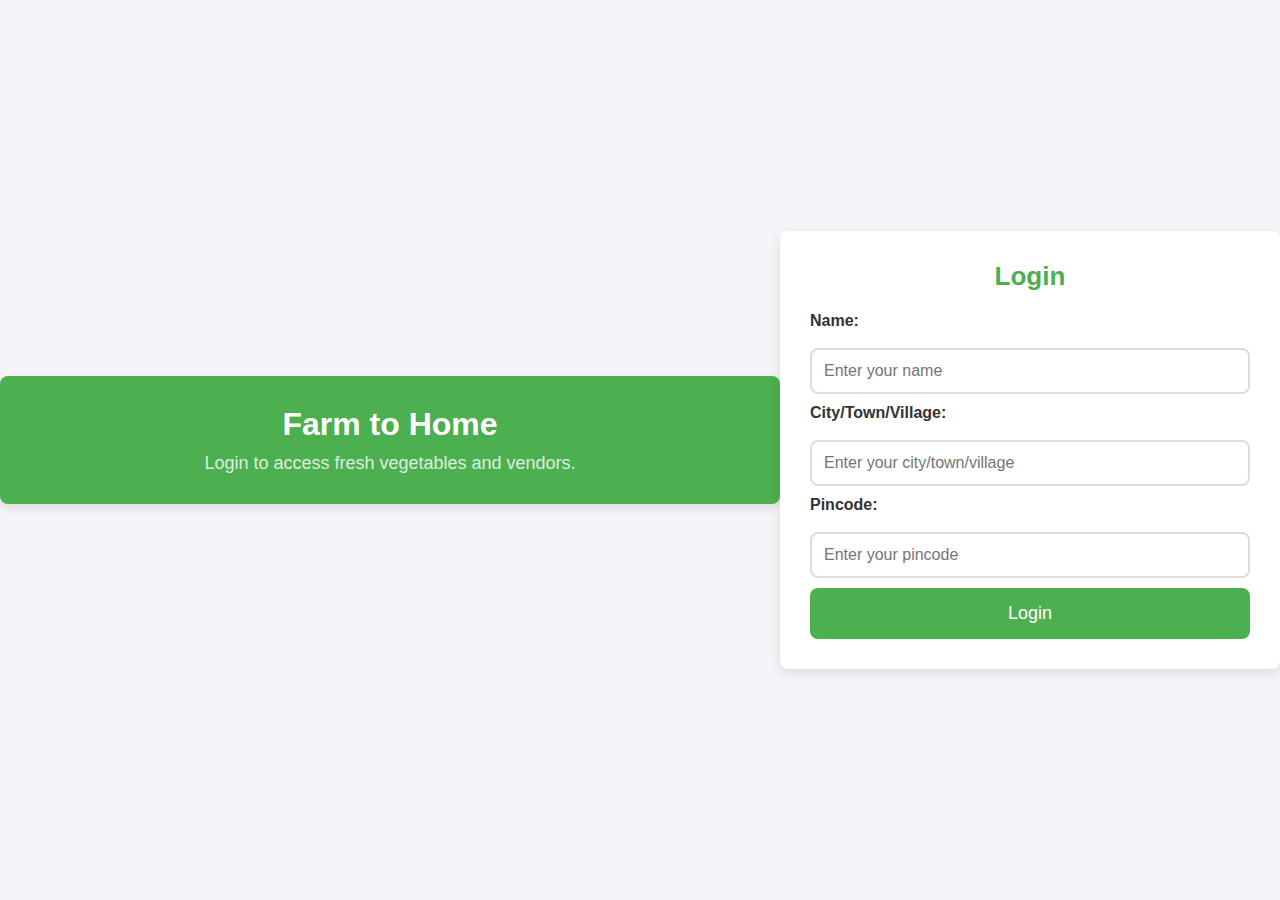
<file: index.html>
<!DOCTYPE html>
<html lang="en">
<head>
    <meta charset="UTF-8">
    <meta name="viewport" content="width=device-width, initial-scale=1.0">
    <title>Login - Farm to Home</title>
    <style>
        /* Reset styles */
        * {
            margin: 0;
            padding: 0;
            box-sizing: border-box;
        }

        body {
            font-family: 'Arial', sans-serif;
            background-color: #f4f4f9;
            color: #333;
            display: flex;
            justify-content: center;
            align-items: center;
            height: 100vh;
        }

        header {
            background-color: #4CAF50;
            color: white;
            text-align: center;
            padding: 30px 0;
            border-radius: 8px;
            box-shadow: 0 4px 12px rgba(0, 0, 0, 0.1);
            margin-bottom: 20px;
            width: 100%;
        }

        h1 {
            font-size: 32px;
            margin-bottom: 10px;
        }

        p {
            font-size: 18px;
            opacity: 0.8;
        }

        /* Form container */
        #form-container {
            width: 100%;
            max-width: 500px;
            padding: 30px;
            background: white;
            border-radius: 8px;
            box-shadow: 0 4px 12px rgba(0, 0, 0, 0.1);
        }

        h2 {
            text-align: center;
            font-size: 26px;
            color: #4CAF50;
            margin-bottom: 20px;
        }

        label {
            font-weight: bold;
            font-size: 16px;
            margin-bottom: 8px;
            display: block;
        }

        input {
            width: 100%;
            padding: 12px;
            margin: 10px 0;
            border: 2px solid #ddd;
            border-radius: 8px;
            font-size: 16px;
            transition: border 0.3s ease;
        }

        input:focus {
            border: 2px solid #4CAF50;
            outline: none;
        }

        button {
            width: 100%;
            padding: 15px;
            background-color: #4CAF50;
            color: white;
            font-size: 18px;
            border: none;
            border-radius: 8px;
            cursor: pointer;
            transition: background-color 0.3s ease;
        }

        button:hover {
            background-color: #45a049;
        }

        /* Responsive design */
        @media (max-width: 768px) {
            body {
                padding: 20px;
            }

            #form-container {
                width: 90%;
            }
        }
    </style>
</head>
<body>
    <header>
        <h1>Farm to Home</h1>
        <p>Login to access fresh vegetables and vendors.</p>
    </header>

    <section id="form-container">
        <h2>Login</h2>
        <form id="login-form">
            <label for="name">Name:</label>
            <input type="text" id="name" required placeholder="Enter your name">

            <label for="city">City/Town/Village:</label>
            <input type="text" id="city" required placeholder="Enter your city/town/village">

            <label for="pincode">Pincode:</label>
            <input type="text" id="pincode" required placeholder="Enter your pincode">

            <button type="submit" >Login</button>
        </form>
    </section>

    <script>
        document.getElementById('login-form').addEventListener('submit', function(event) {
            event.preventDefault();
            
            // Get the values entered by the user
            let name = document.getElementById('name').value;
            let city = document.getElementById('city').value;
            let pincode = document.getElementById('pincode').value;

            // Simple validation
            if (name && city && pincode) {
                // Store the user details in localStorage for future use
                localStorage.setItem('userDetails', JSON.stringify({ name, city, pincode }));

                // Redirect to the vegetable selection page or any other page
                window.location.href = 'html/index1.html';  // Modify the redirect target as necessary
            } else {
                alert("Please fill out all fields.");
            }
        });
    </script>
</body>
</html>
</file>
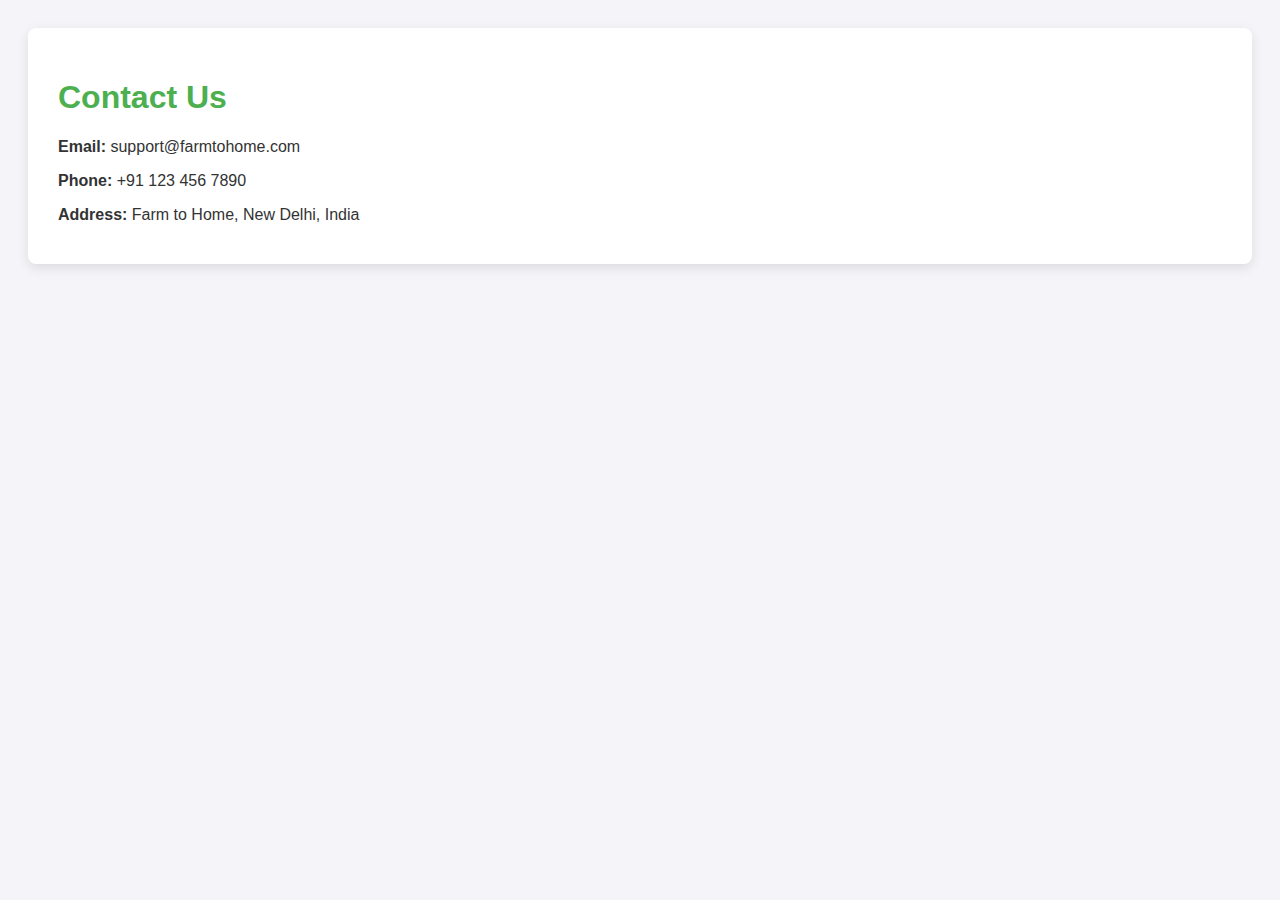
<file: html/contact.html>
<!DOCTYPE html>
<html lang="en">
<head>
    <meta charset="UTF-8">
    <meta name="viewport" content="width=device-width, initial-scale=1.0">
    <title>Contact Us</title>
    <style>
        body {
            font-family: Arial, sans-serif;
            background-color: #f4f4f9;
            padding: 20px;
        }
        .contact-container {
            background-color: white;
            padding: 30px;
            border-radius: 8px;
            box-shadow: 0 4px 12px rgba(0, 0, 0, 0.1);
        }
        h1 {
            color: #4CAF50;
        }
        .contact-info {
            font-size: 16px;
            color: #333;
        }
        .contact-info p {
            margin-bottom: 10px;
        }
    </style>
</head>
<body>
    <div class="contact-container">
        <h1>Contact Us</h1>
        <div class="contact-info">
            <p><strong>Email:</strong> support@farmtohome.com</p>
            <p><strong>Phone:</strong> +91 123 456 7890</p>
            <p><strong>Address:</strong> Farm to Home, New Delhi, India</p>
        </div>
    </div>
</body>
</html>
</file>
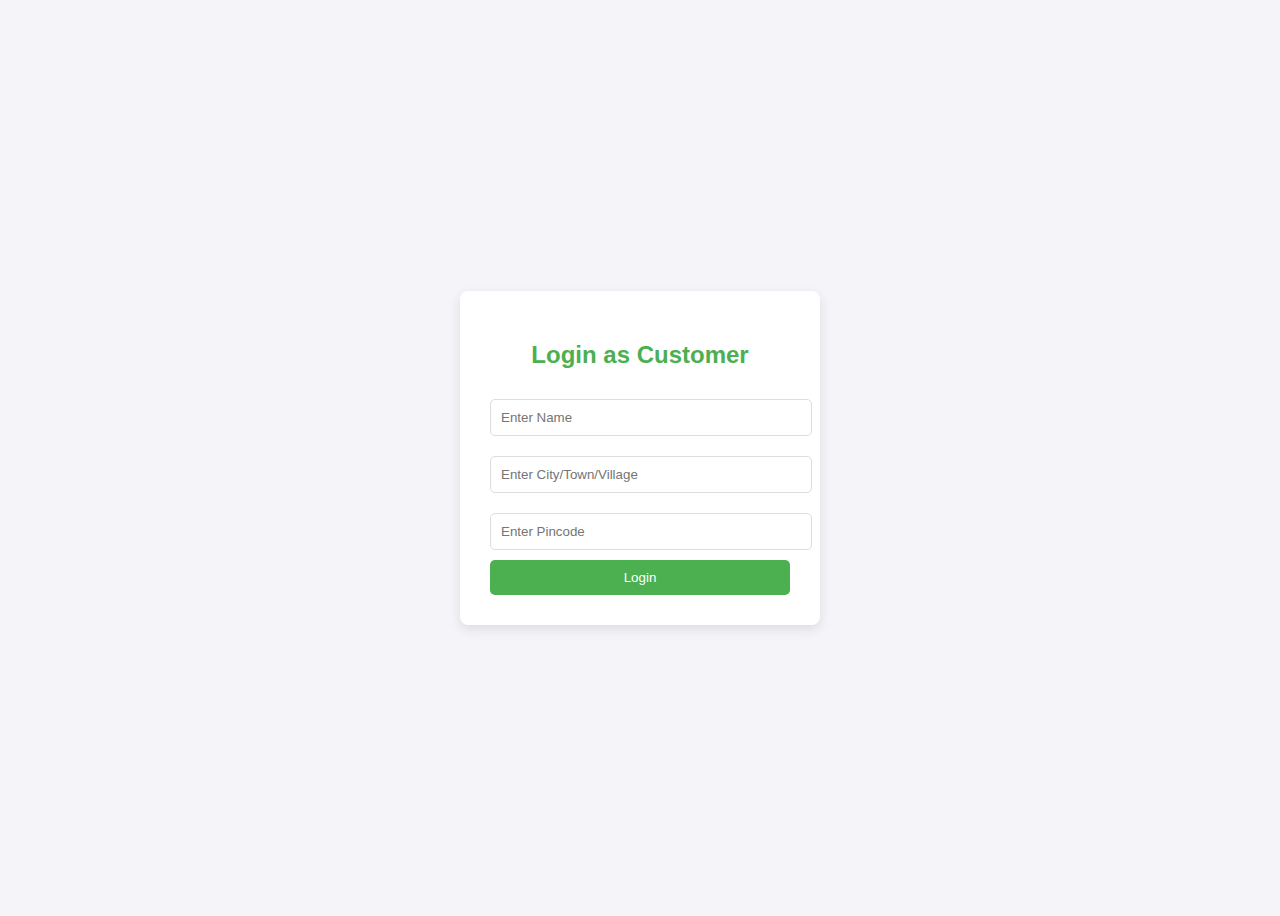
<file: html/customer-login.html>
<!DOCTYPE html>
<html lang="en">
<head>
    <meta charset="UTF-8">
    <meta name="viewport" content="width=device-width, initial-scale=1.0">
    <title>Login as Customer</title>
    <style>
        body {
            font-family: Arial, sans-serif;
            background-color: #f4f4f9;
            display: flex;
            justify-content: center;
            align-items: center;
            height: 100vh;
        }
        .login-container {
            background-color: white;
            padding: 30px;
            border-radius: 8px;
            box-shadow: 0 4px 12px rgba(0, 0, 0, 0.1);
            width: 300px;
            text-align: center;
        }
        .login-container h2 {
            margin-bottom: 20px;
            color: #4CAF50;
        }
        input {
            width: 100%;
            padding: 10px;
            margin: 10px 0;
            border-radius: 5px;
            border: 1px solid #ddd;
        }
        button {
            width: 100%;
            padding: 10px;
            background-color: #4CAF50;
            color: white;
            border: none;
            border-radius: 5px;
            cursor: pointer;
        }
        button:hover {
            background-color: #45a049;
        }
    </style>
</head>
<body>
    <div class="login-container">
        <h2>Login as Customer</h2>
        <form action="#" method="POST">
            <input type="text" placeholder="Enter Name" required><br>
            <input type="text" placeholder="Enter City/Town/Village" required><br>
            <input type="text" placeholder="Enter Pincode" required><br>
            <button type="submit">Login</button>
        </form>
    </div>
</body>
</html>
</file>
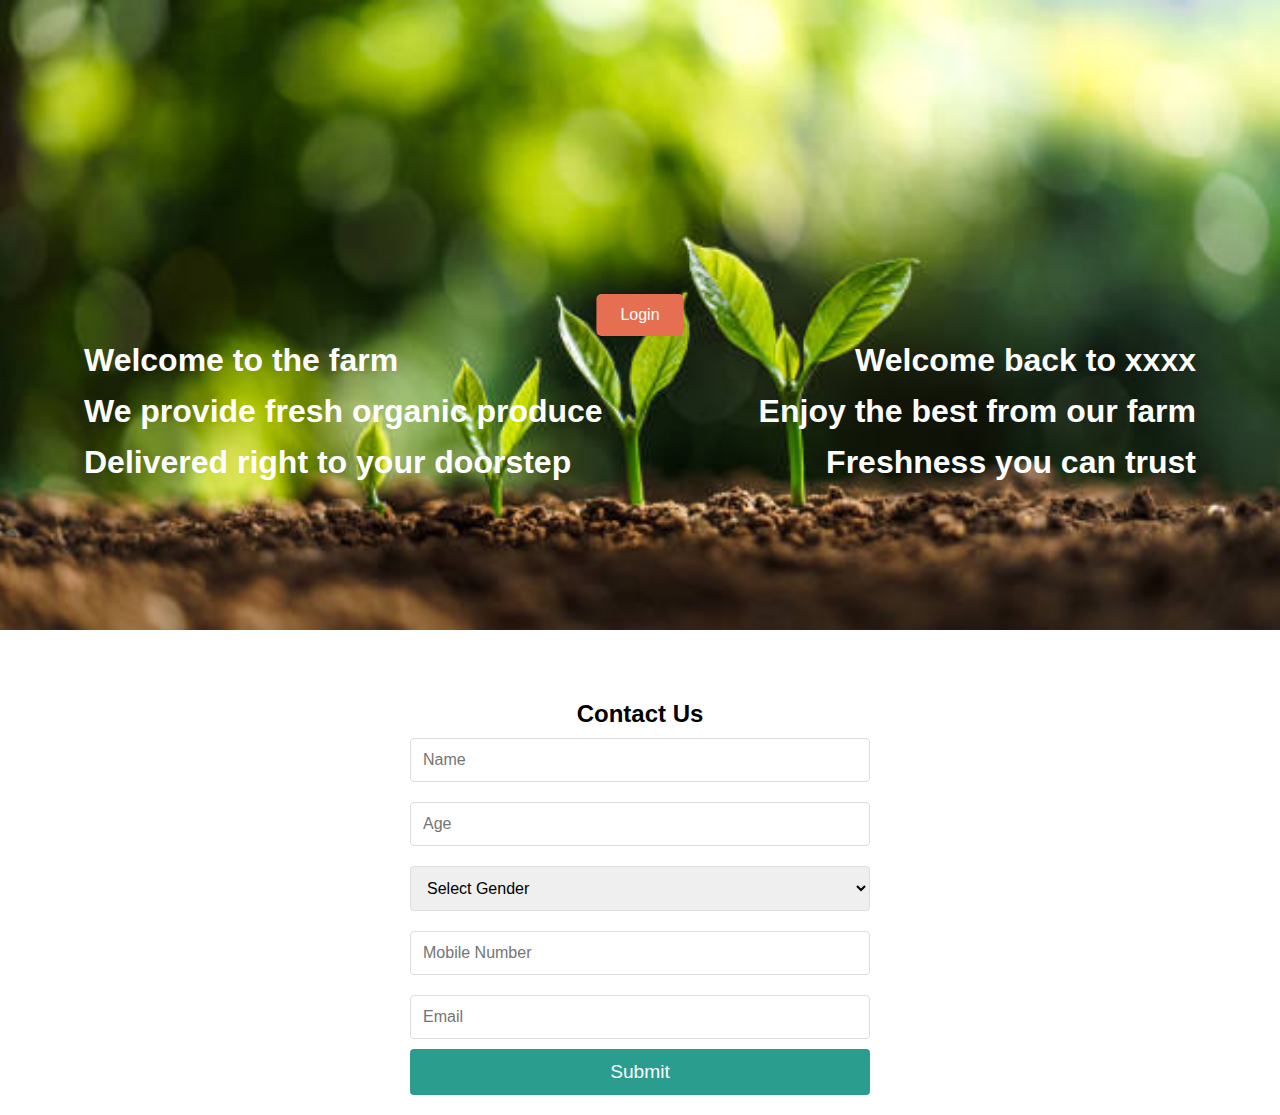
<file: html/farmarreg.html>
<!DOCTYPE html>
<html lang="en">
<head>
    <meta charset="UTF-8">
    <meta name="viewport" content="width=device-width, initial-scale=1.0">
    <title>Farm 2 Home</title>
    
    <style>
        /* Basic reset */
        * {
            margin: 0;
            padding: 0;
            box-sizing: border-box;
        }

        /* Main container */
        html, body {
            height: 100%;
            font-family: Arial, sans-serif;
        }

        /* Image with text */
        .content {
            position: relative;
            width: 100%;
            height: 70vh;  /* Reduced height for the image (70% of viewport height) */
            overflow: hidden;
        }

        .image-section {
            position: relative;
            width: 100%;
            height: 100%;
            background-image: url('/html/plant.jpg'); /* Image set as 'farm.jpg' */
            background-size: cover;
            background-position: bottom center;  /* Crop the image from the top */
            object-fit: cover;
        }

        /* Text Styling */
        .text-left, .text-right {
            position: absolute;
            top: 50%;
            transform: translateY(-50%);
            font-size: 2rem;
            font-weight: bold;
            color: white;
            padding: 20px;
            line-height: 1.6;  /* Adjust line height for better spacing */
        }

        .text-left {
            left: 5%;
            text-align: left;  /* Left-aligned text */
        }

        .text-right {
            right: 5%;
            text-align: right;  /* Right-aligned text */
        }

        .login-btn {
            position: absolute;
            top: 50%;
            left: 50%;
            transform: translate(-50%, -50%);
            padding: 12px 24px;
            background-color: #e76f51;
            color: white;
            border: none;
            font-size: 1rem;
            cursor: pointer;
            border-radius: 5px;
            z-index: 1; /* Ensure it's above other elements */
        }

        .login-btn:hover {
            background-color: #264653;
        }

        /* Scroll effect */
        .scroll-text {
            position: absolute;
            top: 50%;
            width: 100%;
            transform: translateX(0);
            transition: transform 0.3s ease;
        }

        /* Form styling */
        .form-container {
            padding: 20px;
            max-width: 500px;
            margin: 50px auto;
            text-align: center;
        }

        .form-container input, .form-container select {
            width: 100%;
            padding: 12px;
            margin: 10px 0;
            border: 1px solid #ddd;
            border-radius: 4px;
            font-size: 1rem;
        }

        .form-container button {
            width: 100%;
            padding: 12px;
            background-color: #2a9d8f;
            color: white;
            border: none;
            border-radius: 4px;
            font-size: 1.2rem;
            cursor: pointer;
        }

        .form-container button:hover {
            background-color: #264653;
        }
    </style>
</head>
<body>

<!-- Main Content Section -->
<div class="content">

    <!-- Image Section with Text -->
    <div class="image-section">
        <div class="text-left scroll-text">
            <p>Welcome to the farm</p>
            <p>We provide fresh organic produce</p>
            <p>Delivered right to your doorstep</p>
        </div>
        
        <!-- Login Button -->
        <button class="login-btn">Login</button>

        <div class="text-right scroll-text">
            <p>Welcome back to xxxx</p>
            <p>Enjoy the best from our farm</p>
            <p>Freshness you can trust</p>
        </div>
    </div>

</div>

<!-- Form Section -->
<div class="form-container">
    <h2>Contact Us</h2>
    <form id="contact-form">
        <input type="text" id="name" placeholder="Name" required>
        <input type="number" id="age" placeholder="Age" required>
        
        <select id="gender" required>
            <option value="" disabled selected>Select Gender</option>
            <option value="male">Male</option>
            <option value="female">Female</option>
            <option value="other">Other</option>
        </select>

        <input type="text" id="m_number" placeholder="Mobile Number" required>
        <input type="email" id="email" placeholder="Email" required>

        <button type="submit">Submit</button>
    </form>
</div>

<!-- JavaScript -->
<script>
    // Get the scrollable text elements
    const leftText = document.querySelector('.text-left');
    const rightText = document.querySelector('.text-right');

    // Scroll event to move text based on scroll position
    window.addEventListener('scroll', function() {
        const scrollPos = window.scrollY; // Get scroll position

        // Move the left text horizontally towards left
        leftText.style.transform = `translateX(${scrollPos * -0.5}px)`;  // Left text moves to the left

        // Move the right text horizontally towards right
        rightText.style.transform = `translateX(${scrollPos * 0.5}px)`; // Right text moves to the right
    });

    // Optional: Form validation (example)
    const form = document.getElementById('contact-form');
    form.addEventListener('submit', function(event) {
        event.preventDefault();  // Prevent actual form submission for demo
        alert('Form submitted!');
    });
</script>

</body>
</html>
</file>
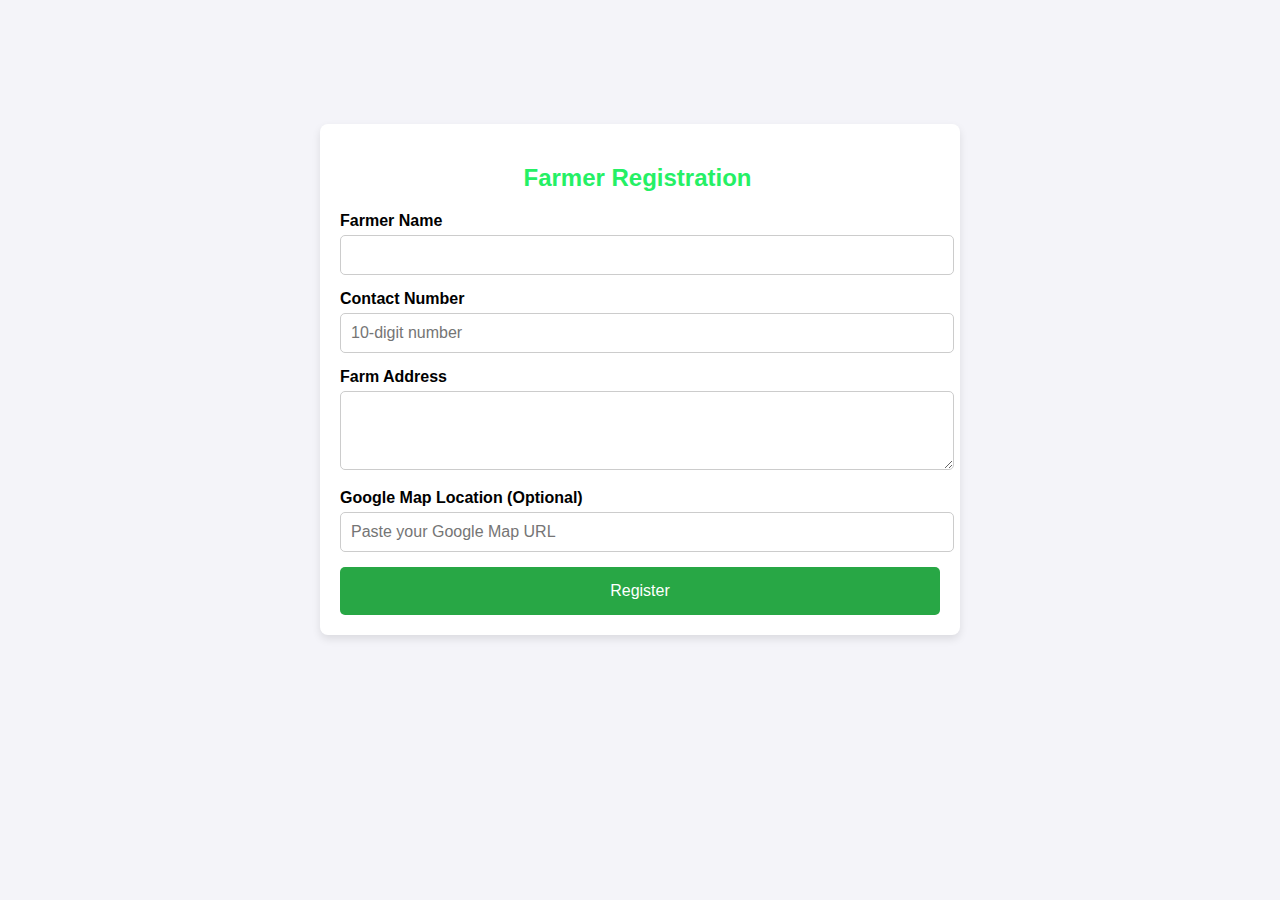
<file: html/farmer-login.html>
<!DOCTYPE html>
<html lang="en">
<head>
    <meta charset="UTF-8">
    <meta name="viewport" content="width=device-width, initial-scale=1.0">
    <title>Farmer Registration</title>
</head>
<body style="font-family: Arial, sans-serif; margin: 0; padding: 0; background-color: #f4f4f9;">
    <h1></h1>
    <pre>





    </pre>

    <div class="container" style="max-width: 600px; margin: 0 auto; padding: 20px; background-color: white; border-radius: 8px; box-shadow: 0 4px 8px rgba(0, 0, 0, 0.1);">
        <h2 style="text-align: center; color: #25f065; font-size: 24px; margin-right: 5px;">Farmer Registration</h2>
        <form id="registration-form">
            <label for="name" style="font-weight: bold; margin-bottom: 5px; display: block;">Farmer Name</label>
            <input type="text" id="name" name="name" required style="width: 100%; padding: 10px; margin-bottom: 15px; border: 1px solid #ccc; border-radius: 5px; font-size: 16px; padding-right: 2px;">

            <label for="contact" style="font-weight: bold; margin-bottom: 5px; display: block;">Contact Number</label>
            <input type="tel" id="contact" type="number" name="contact" pattern="\d{10}" required placeholder="10-digit number" style="width: 100%;   padding: 10px; margin-bottom: 15px; border: 1px solid #ccc; border-radius: 5px; font-size: 16px; padding-right:2px;">

            <label for="address" style="font-weight: bold; margin-bottom: 5px; display: block;">Farm Address</label>
            <textarea id="address" name="address" rows="3" required style="width: 100%; padding:  10px; padding-right: 2px; margin-bottom: 15px; border: 1px solid #ccc; border-radius: 5px; font-size: 16px;"></textarea>

            <label for="map-location" style="font-weight: bold; margin-bottom: 5px; display: block;">Google Map Location (Optional)</label>
            <input type="url" id="map-location" name="map-location "  placeholder="Paste your Google Map URL" style="width: 100%; padding: 10px; margin-bottom: 15px; border: 1px solid #ccc; border-radius: 5px; font-size: 16px; padding-right:2px;">

            <button type="submit" onclick="farmervegiaddpage.html" style="width: 100%; padding: 15px; background-color: #28a745; color: white; font-size: 16px; border: none; border-radius: 5px; cursor: pointer;">Register</button>
        </form>

        <div id="confirmation-message" class="hidden" style="display: none; text-align: center; margin-top: 20px; font-size: 18px; color: #4CAF50; font-weight: bold;">Registration Successful!</div>
    </div>

    <script>
        document.getElementById('registration-form').addEventListener('submit', function(event) {
            event.preventDefault();
            const confirmationMessage = document.getElementById('confirmation-message');
            confirmationMessage.style.display = 'block';
            setTimeout(function() {
                confirmationMessage.style.display = 'none';
                window.location.href = 'farmervegiaddpage.html';
            }, 300);
        });
    </script>

</body>
</html>
</file>
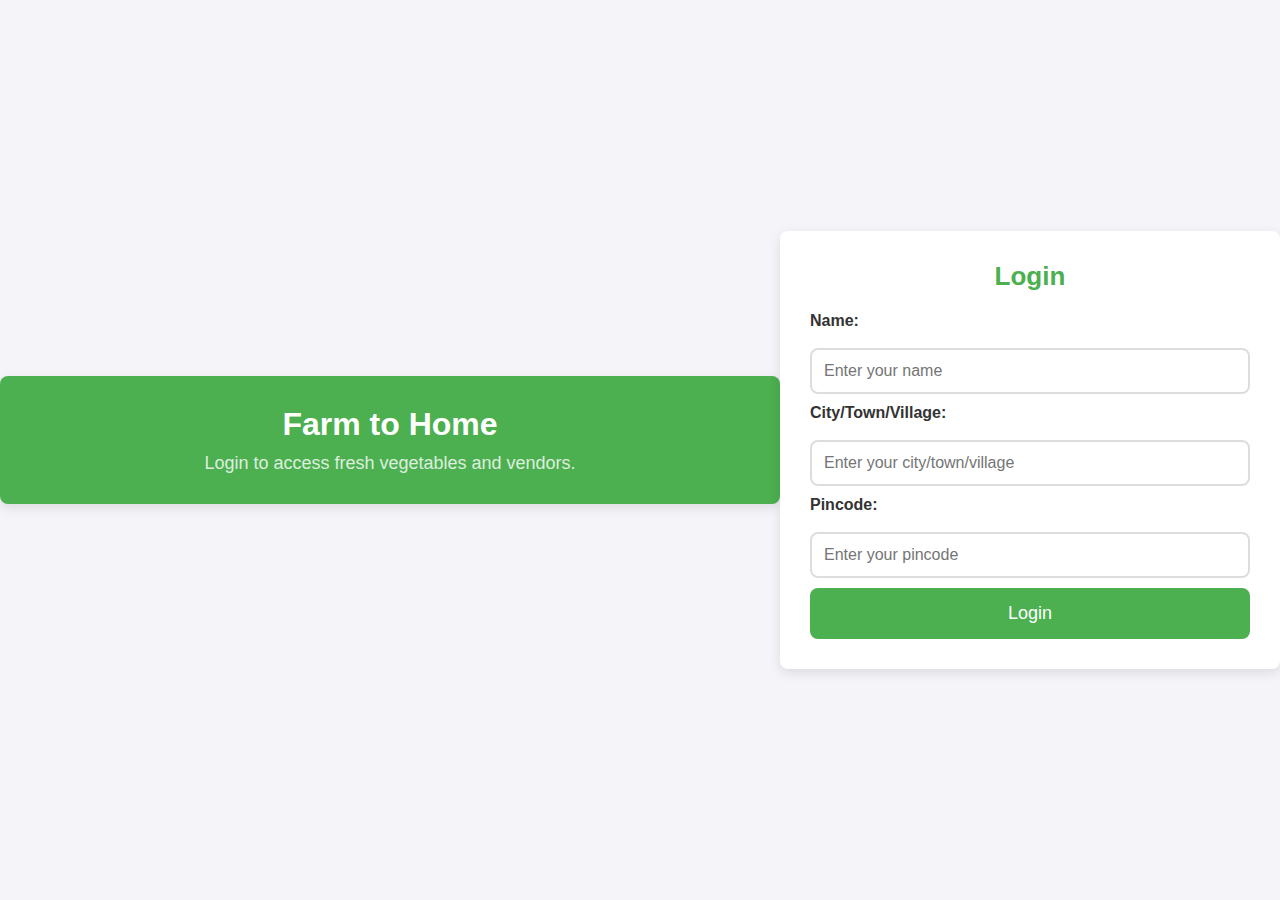
<file: html/login.html>
<!DOCTYPE html>
<html lang="en">
<head>
    <meta charset="UTF-8">
    <meta name="viewport" content="width=device-width, initial-scale=1.0">
    <title>Login - Farm to Home</title>
    <style>
        /* Reset styles */
        * {
            margin: 0;
            padding: 0;
            box-sizing: border-box;
        }

        body {
            font-family: 'Arial', sans-serif;
            background-color: #f4f4f9;
            color: #333;
            display: flex;
            justify-content: center;
            align-items: center;
            height: 100vh;
        }

        header {
            background-color: #4CAF50;
            color: white;
            text-align: center;
            padding: 30px 0;
            border-radius: 8px;
            box-shadow: 0 4px 12px rgba(0, 0, 0, 0.1);
            margin-bottom: 20px;
            width: 100%;
        }

        h1 {
            font-size: 32px;
            margin-bottom: 10px;
        }

        p {
            font-size: 18px;
            opacity: 0.8;
        }

        /* Form container */
        #form-container {
            width: 100%;
            max-width: 500px;
            padding: 30px;
            background: white;
            border-radius: 8px;
            box-shadow: 0 4px 12px rgba(0, 0, 0, 0.1);
        }

        h2 {
            text-align: center;
            font-size: 26px;
            color: #4CAF50;
            margin-bottom: 20px;
        }

        label {
            font-weight: bold;
            font-size: 16px;
            margin-bottom: 8px;
            display: block;
        }

        input {
            width: 100%;
            padding: 12px;
            margin: 10px 0;
            border: 2px solid #ddd;
            border-radius: 8px;
            font-size: 16px;
            transition: border 0.3s ease;
        }

        input:focus {
            border: 2px solid #4CAF50;
            outline: none;
        }

        button {
            width: 100%;
            padding: 15px;
            background-color: #4CAF50;
            color: white;
            font-size: 18px;
            border: none;
            border-radius: 8px;
            cursor: pointer;
            transition: background-color 0.3s ease;
        }

        button:hover {
            background-color: #45a049;
        }

        /* Responsive design */
        @media (max-width: 768px) {
            body {
                padding: 20px;
            }

            #form-container {
                width: 90%;
            }
        }
    </style>
</head>
<body>
    <header>
        <h1>Farm to Home</h1>
        <p>Login to access fresh vegetables and vendors.</p>
    </header>

    <section id="form-container">
        <h2>Login</h2>
        <form id="login-form">
            <label for="name">Name:</label>
            <input type="text" id="name" required placeholder="Enter your name">

            <label for="city">City/Town/Village:</label>
            <input type="text" id="city" required placeholder="Enter your city/town/village">

            <label for="pincode">Pincode:</label>
            <input type="text" id="pincode" required placeholder="Enter your pincode">

            <button type="submit" >Login</button>
        </form>
    </section>

    <script>
        document.getElementById('login-form').addEventListener('submit', function(event) {
            event.preventDefault();
            
            // Get the values entered by the user
            let name = document.getElementById('name').value;
            let city = document.getElementById('city').value;
            let pincode = document.getElementById('pincode').value;

            // Simple validation
            if (name && city && pincode) {
                // Store the user details in localStorage for future use
                localStorage.setItem('userDetails', JSON.stringify({ name, city, pincode }));

                // Redirect to the vegetable selection page or any other page
                window.location.href = 'index.html';  // Modify the redirect target as necessary
            } else {
                alert("Please fill out all fields.");
            }
        });
    </script>
</body>
</html>
</file>
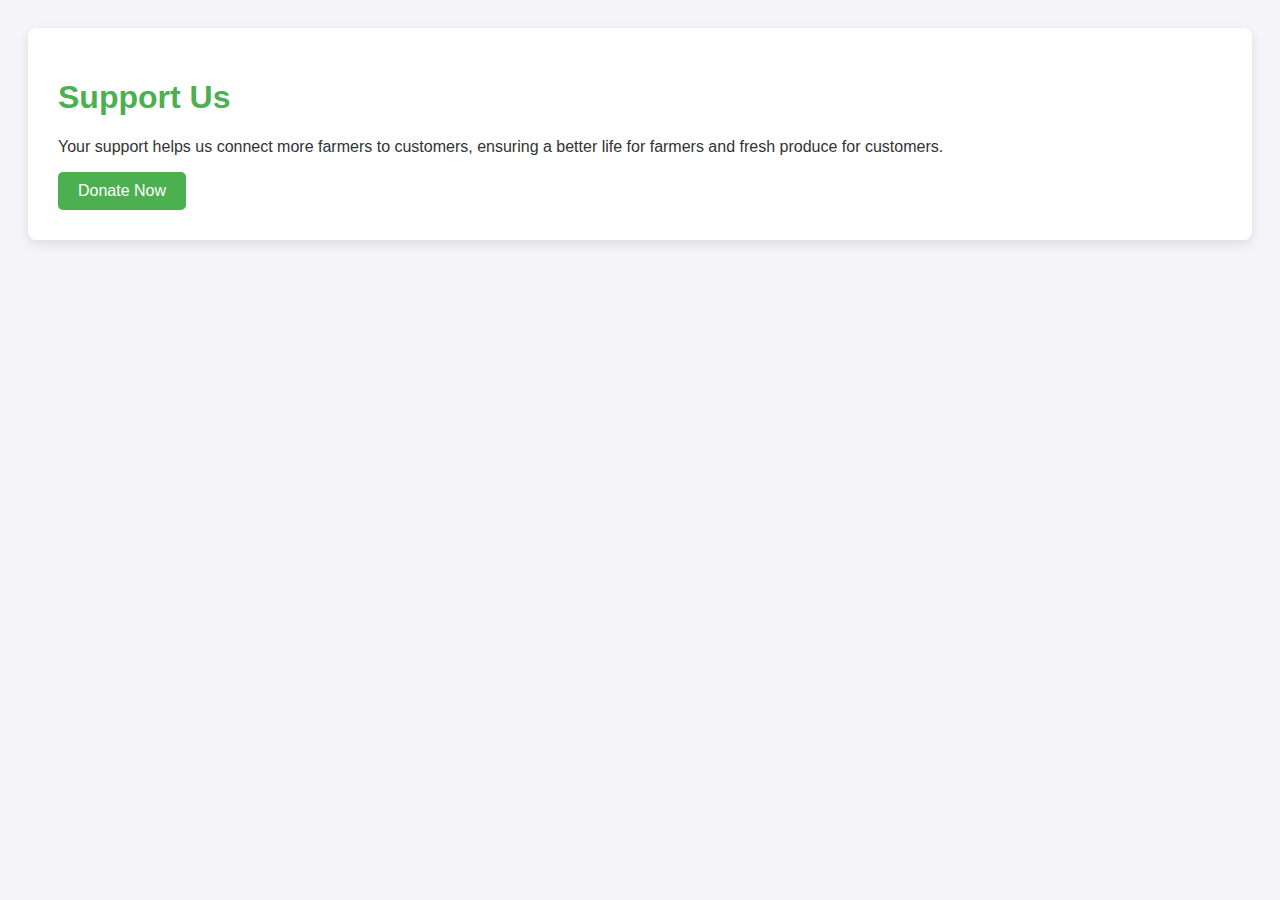
<file: html/support.html>
<!DOCTYPE html>
<html lang="en">
<head>
    <meta charset="UTF-8">
    <meta name="viewport" content="width=device-width, initial-scale=1.0">
    <title>Support Us</title>
    <style>
        body {
            font-family: Arial, sans-serif;
            background-color: #f4f4f9;
            padding: 20px;
        }
        .support-container {
            background-color: white;
            padding: 30px;
            border-radius: 8px;
            box-shadow: 0 4px 12px rgba(0, 0, 0, 0.1);
        }
        h1 {
            color: #4CAF50;
        }
        p {
            font-size: 16px;
            color: #333;
        }
        .donate-button {
            padding: 10px 20px;
            background-color: #4CAF50;
            color: white;
            text-decoration: none;
            border-radius: 5px;
            display: inline-block;
        }
        .donate-button:hover {
            background-color: #45a049;
        }
    </style>
</head>
<body>
    <div class="support-container">
        <h1>Support Us</h1>
        <p>Your support helps us connect more farmers to customers, ensuring a better life for farmers and fresh produce for customers.</p>
        <a href="https://www.paypal.com" class="donate-button" target="_blank">Donate Now</a>
    </div>
</body>
</html>
</file>
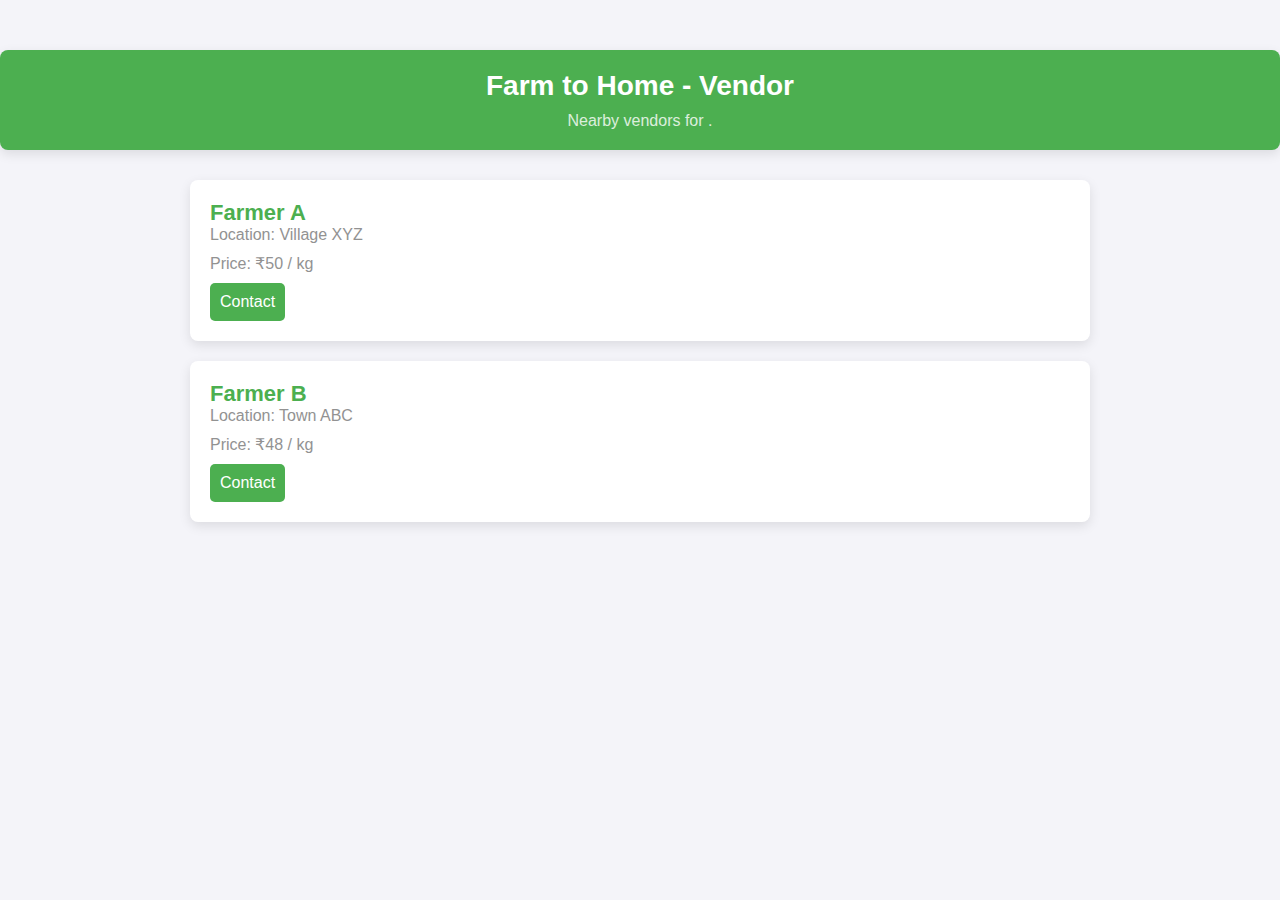
<file: html/vendor.html>
<!DOCTYPE html>
<html lang="en">
<head>
    <meta charset="UTF-8">
    <meta name="viewport" content="width=device-width, initial-scale=1.0">
    <title>Farm to Home - Vendor</title>
    <style>
        /* Base styles */
        * {
            margin: 0;
            padding: 0;
            box-sizing: border-box;
        }

        body {
            font-family: 'Arial', sans-serif;
            background-color: #f4f4f9;
            color: #333;
            display: flex;
            flex-direction: column;
            align-items: center;
            padding: 50px 0;
        }

        header {
            background-color: #4CAF50;
            color: white;
            text-align: center;
            padding: 20px 0;
            border-radius: 8px;
            box-shadow: 0 4px 12px rgba(0, 0, 0, 0.1);
            width: 100%;
            margin-bottom: 30px;
        }

        h1 {
            font-size: 28px;
            margin-bottom: 10px;
        }

        p {
            font-size: 16px;
            opacity: 0.8;
        }

        #vendor-list {
            width: 80%;
            max-width: 900px;
        }

        .vendor {
            background-color: white;
            padding: 20px;
            margin-bottom: 20px;
            border-radius: 8px;
            box-shadow: 0 4px 12px rgba(0, 0, 0, 0.1);
            transition: transform 0.3s ease, box-shadow 0.3s ease;
        }

        .vendor:hover {
            transform: scale(1.05);
            box-shadow: 0 8px 24px rgba(0, 0, 0, 0.2);
        }

        .vendor h3 {
            color: #4CAF50;
            font-size: 22px;
        }

        .vendor p {
            font-size: 16px;
            margin-bottom: 10px;
            color: #777;
        }

        .vendor button {
            padding: 10px;
            background-color: #4CAF50;
            color: white;
            font-size: 16px;
            border: none;
            border-radius: 5px;
            cursor: pointer;
        }

        .vendor button:hover {
            background-color: #45a049;
        }

    </style>
</head>
<body>
    <header>
        <h1>Farm to Home - Vendor</h1>
        <p>Nearby vendors for <span id="vegetable-name"></span>.</p>
    </header>

    <section id="vendor-list">
        <div class="vendor">
            <h3>Farmer A</h3>
            <p>Location: Village XYZ</p>
            <p>Price: ₹50 / kg</p>
            <button>Contact</button>
        </div>
        <div class="vendor">
            <h3>Farmer B</h3>
            <p>Location: Town ABC</p>
            <p>Price: ₹48 / kg</p>
            <button>Contact</button>
        </div>
    </section>

    <script>
        document.getElementById('vegetable-name').textContent = localStorage.getItem('selectedVegetable');
    </script>
</body>
</html>
</file>
